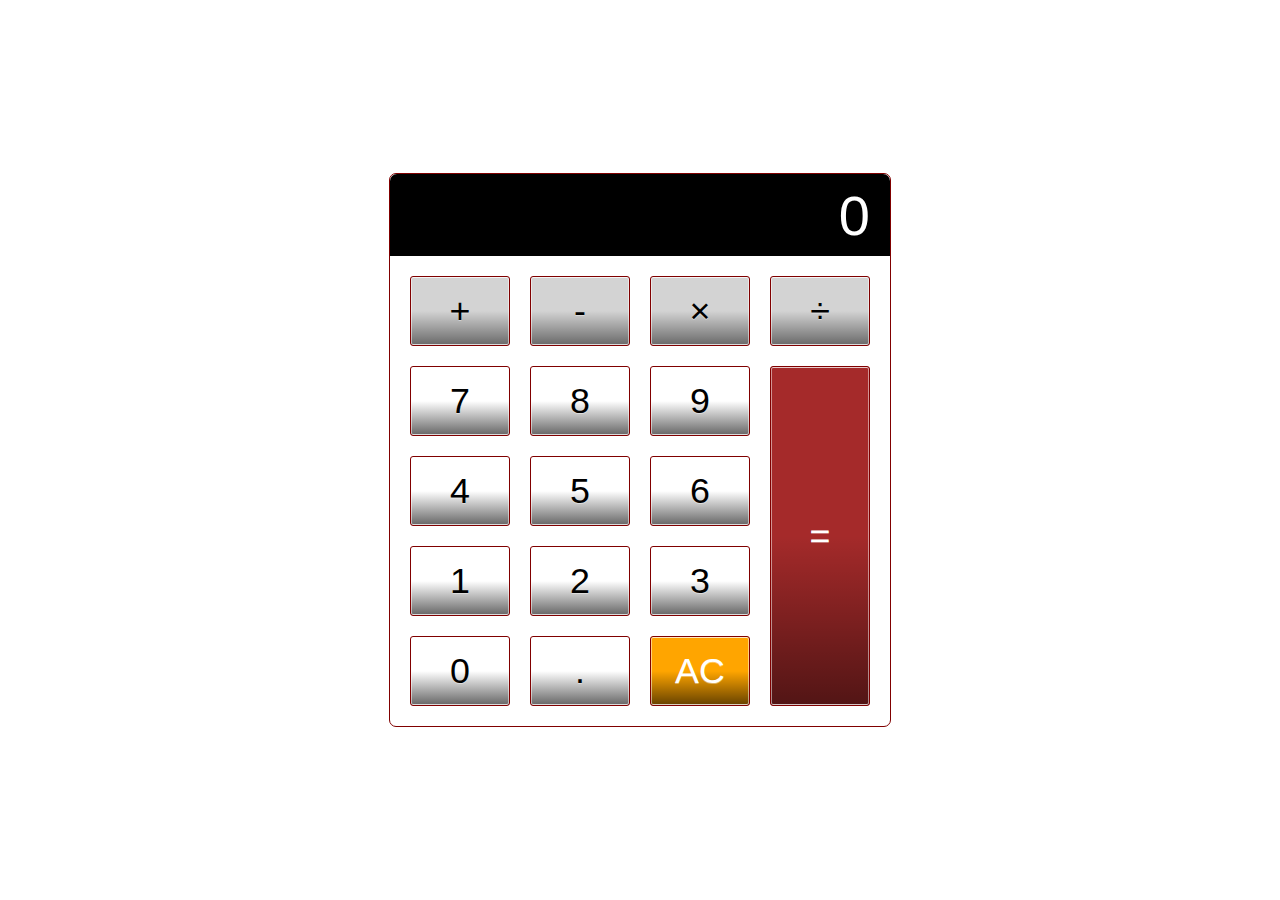
<file: Calculator/index.html>
<!DOCTYPE html>
<html lang="en">

<head>
    <meta charset="UTF-8">
    <meta name="viewport" content="width=device-width, initial-scale=1.0">
    <meta http-equiv="X-UA-Compatible" content="ie=edge">
    <Title>Calculator</Title>
    <link rel="stylesheet" href="./css/calculator.css">
</head>

<body>
    <div class="calculator">
        <input type="text" class="calculator-screen" value="0" disabled>
        <div class="calculator-keys">

            <button type="button" class="operator" value="+">+</button>
            <button type="button" class="operator" value="-">-</button>
            <button type="button" class="operator" value="*">&times;</button>
            <button type="button" class="operator" value="/">&divide;</button>

            <button type="button" value="7">7</button>
            <button type="button" value="8">8</button>
            <button type="button" value="9">9</button>

            <button type="button" value="4">4</button>
            <button type="button" value="5">5</button>
            <button type="button" value="6">6</button>

            <button type="button" value="1">1</button>
            <button type="button" value="2">2</button>
            <button type="button" value="3">3</button>

            <button type="button" value="0">0</button>
            <button type="button" class="decimal function" value=".">.</button>
            <button type="button" class="all-clear function" value="all-clear">AC</button>

            <button type="button" class="equal-sign operator" value="=">=</button>

        </div>
    </div>
<script src="js/calculator.js"></script>
</body>
</html>
</file>
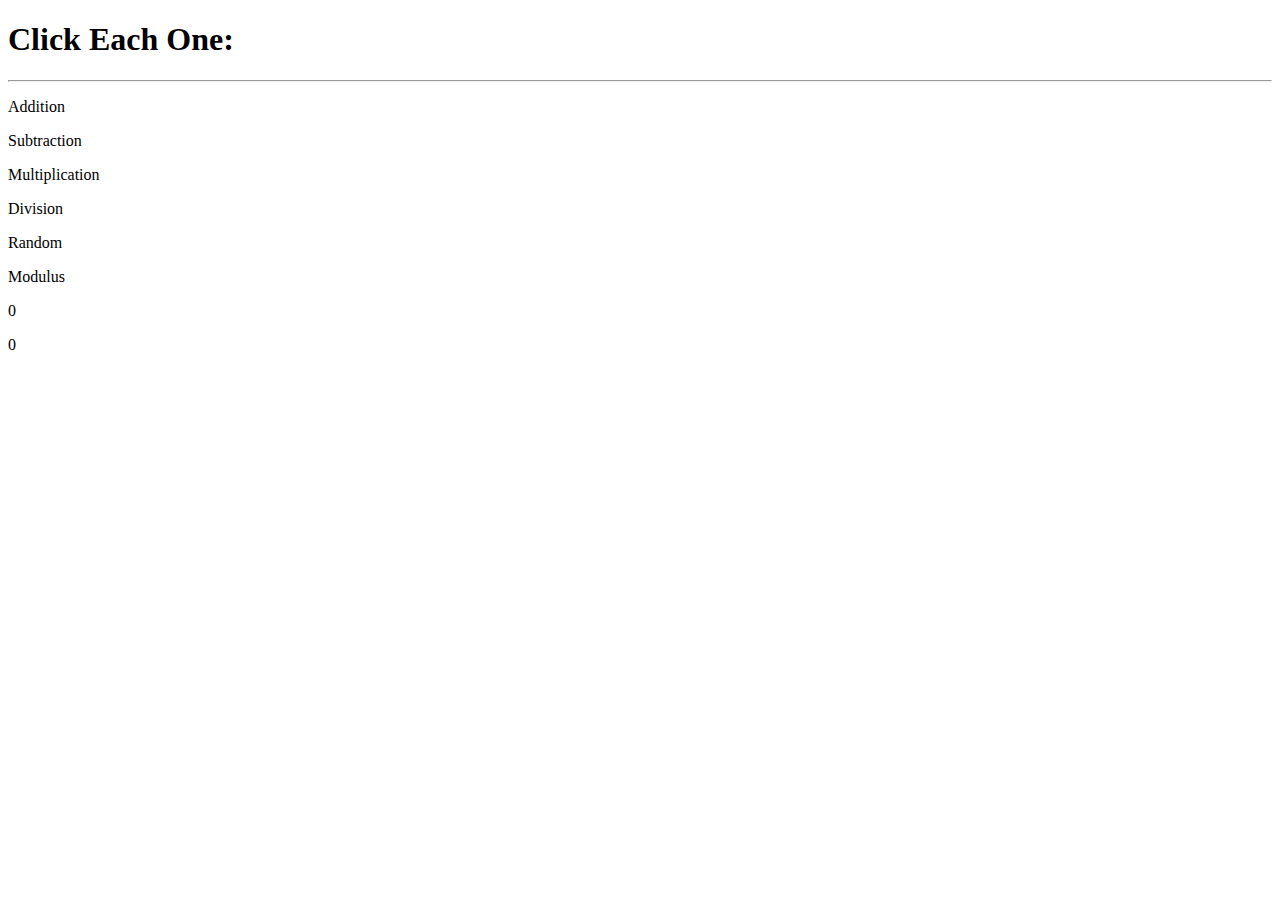
<file: Project3_math_operators/index.html>
<!DOCTYPE html>
<html lang="en">
<head>
	<meta charset="UTF-8">
	<script src="JS/main.js"></script>
</head>

<body>
	<h1>Click Each One:</h1>
	<hr>
	<p id="Add" onclick="addition()">Addition</p>
	<p id="Sub" onclick="subtraction()">Subtraction</p>
	<p id="Mlt" onclick="multiplication()">Multiplication</p>
	<p id="Div" onclick="division()">Division<p>
	<p id="Ran" onclick="random()">Random</p>
	<p id="Mod" onclick="modulus_operator()">Modulus</p>	
	<p id="IncrementText" onclick="Increment()">0</p>
	<p id="DecrementText" onclick="Decrement()">0</p>

</body>
</html>
</file>
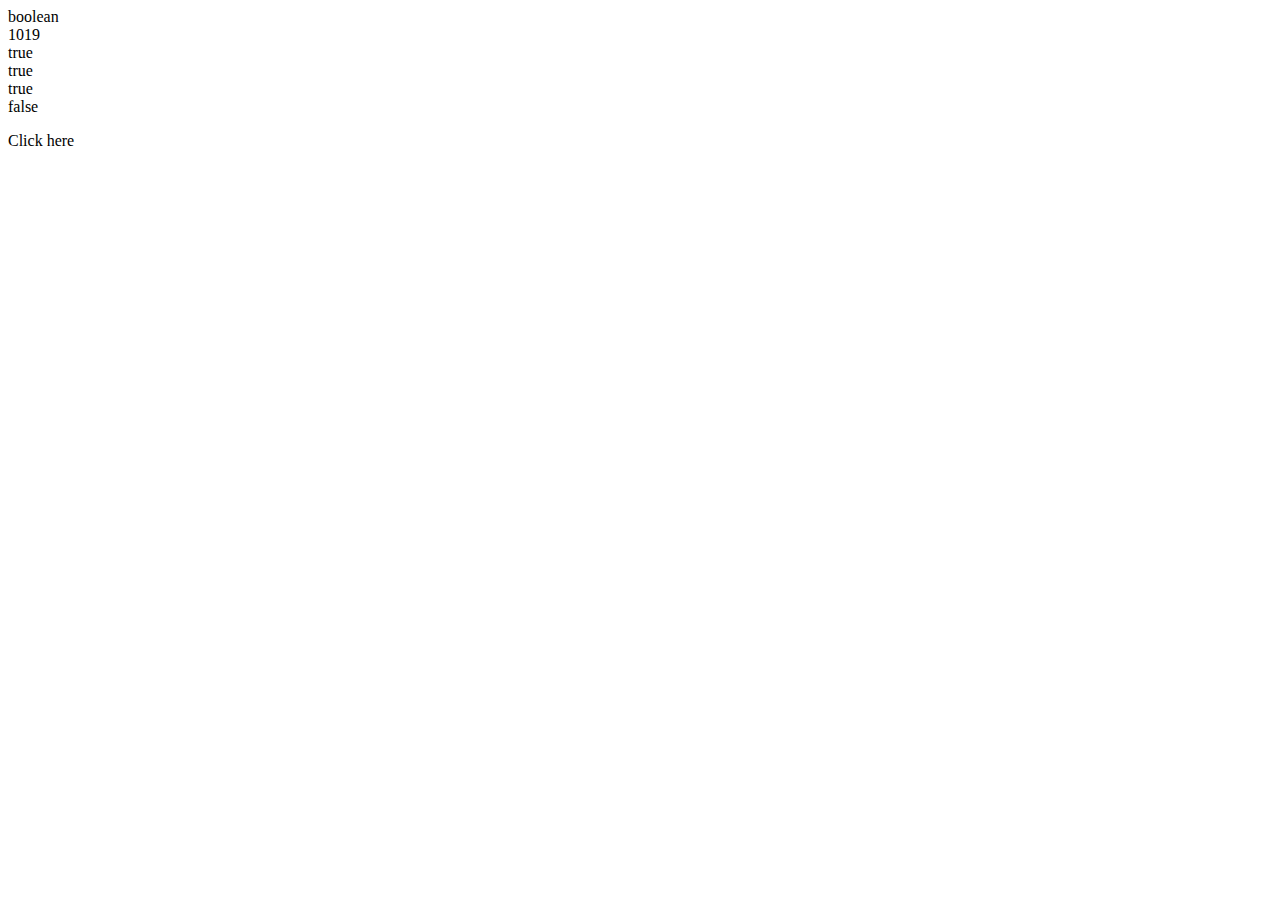
<file: Project5_Comparisons_type_coercion/index.html>
<!DOCTYPE html>
<html lang="en">
<head>
	<meta charset="UTF-8" />
	<title>Project5_comparisons_type_coercion</title>
	<script src="JS/main.js"></script>
</head>
	
<body>
	<p id="Not" onclick="not_Function()">Click here</p>
</body>
</html>
</file>
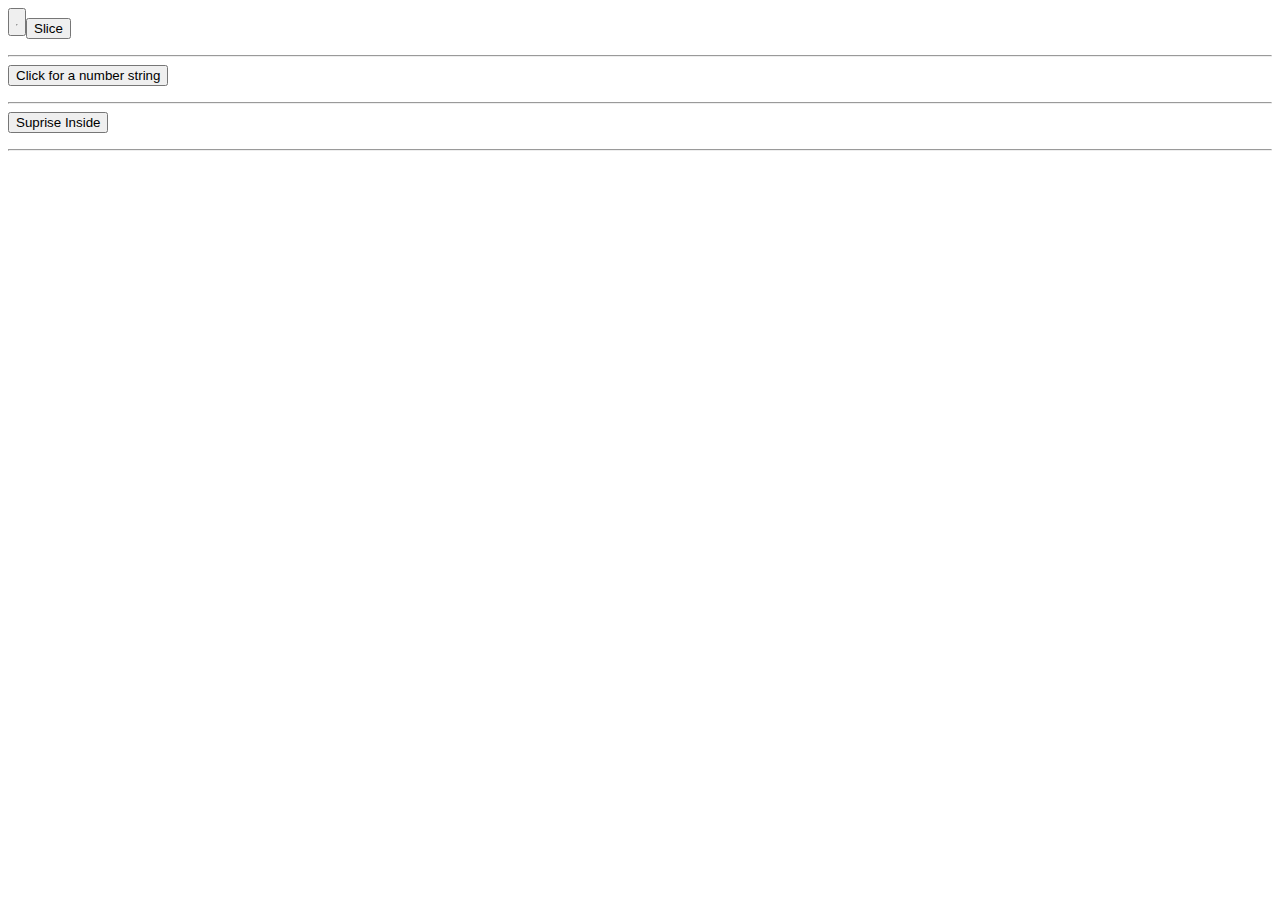
<file: Project8_string_methods/index.html>
<!DOCTYPE html>
<html lang="en">
<head>
	<meta charset="UTF-8" />
	<title>Project8_string_methods</title>
	<script src="JS/main.js"></script>
</head>
	
	<body>
		<button onclick="full_sentence()>Click for sentence</button>
		<p id="StringMethod"></p>
		<hr>

		<button onclick="slice_Method()">Slice</button>
		<p id="Slice"></p>
		<hr>

		<button onclick="string_Method()">Click for a number string</button>
		<p id="ToString"></p>
		<hr>

		<button onclick="precision_method()">Suprise Inside</button>
		<p id="SpecificLength"></p>	
		<hr>
	</body>
</html>
</file>
<file: Calculator/css/calculator.css>
html {
    font-size: 70%;
    box-sizing: border-box;
}
*::before,
*::after {
    margin: 0;
    padding: 0;
    box-sizing: inherit;
}

.calculator {
    border: 1.2px solid maroon;
    border-radius: 7px;
    position: absolute;
    top:  50%;
    left: 50%;
    transform: translate(-50%, -50%);
    width: 500px;
}

.calculator-screen {
    width: 92%;
    font-size: 5rem;
    height: 80px;
    border: none;
    background-color: black;
    color: white;
    text-align: right;
    padding-right: 20px;
    padding-left: 20px;
    border-radius: 7px 7px 0px 0px;
}

button {
    height: 70px;
    border-radius: 3px;
    border: 1px solid maroon;
    background-color: transparent;
    font-size: 3.2rem;
    color: black;
    background-image: linear-gradient(to bottom, transparent, transparent 50%, rgba(0, 0, 0, 0.6));
    text-shadow: 0 1px rgba(255, 255, 255, .4);
    box-shadow: inset 0 0 0 1px rgba(255, 255, 255, 0.5),
        inset 0 1px 0 0 rgba(255, 255, 255, 0.5),
        inset 0 -1px 0 0 rgba(255, 255, 255, 0.5),
        0 1px 0 0 rgba(255, 255, 255, 0.5);
}

button:hover {
    background-color: #e1e1e1;

}

.operator {
    color: black;
    background-image: linear-gradient( to bottom, transparent, transparent 50%, rgba(0, 0, 0, 0.5));
    background-color: lightgrey;
}

.all-clear {
    background-color: orange;
    border-color: maroon;
    color: #ffffff;
}

.equal-sign {
    background-color: brown;
    border-color: maroon;
    color:#fff;
    height: 100%;
    grid-area: 2/4/6/5;
}

.equal-sign:hover {
    background-color: beige;
}

.calculator-keys {
    display: grid;
    grid-template-columns: repeat(4, 1fr);
    grid-gap: 20px;
    padding: 20px;
}
</file>
